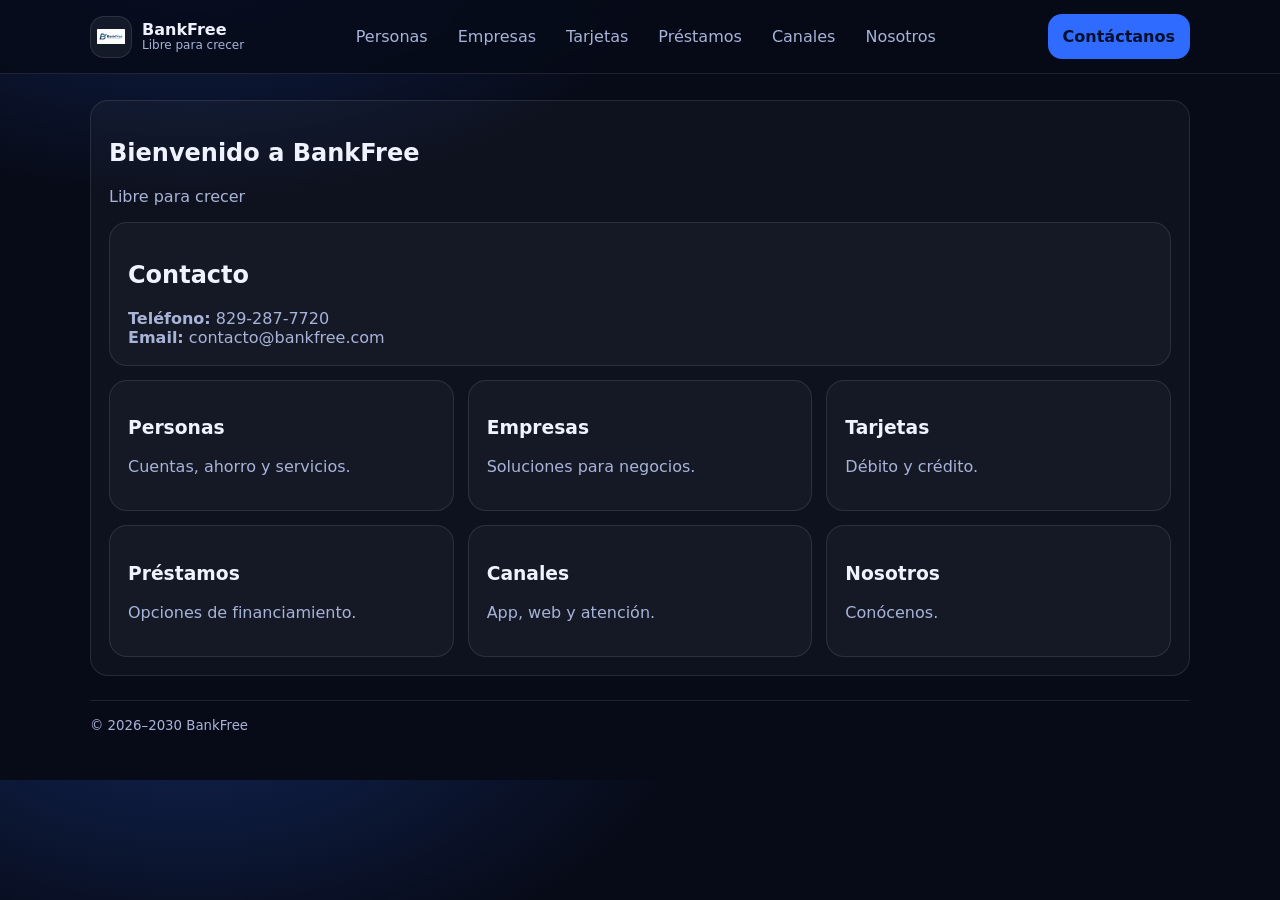
<file: index.html>
<!doctype html>
<html lang="es">
<head>
  <meta charset="utf-8" />
  <meta name="viewport" content="width=device-width,initial-scale=1" />
  <link rel="stylesheet" href="assets/css/styles.css" />
  <title>BankFree | Libre para crecer</title>
</head>
<body>
  <header class="header">
    <div class="container header__inner">
      <a class="brand" href="index.html">
        <img src="logo.png" alt="BankFree" class="brand__logo" />
        <span class="brand__text">
          <strong>BankFree</strong>
          <small>Libre para crecer</small>
        </span>
      </a>

      <nav class="nav" aria-label="Menú principal">
        <button class="nav__toggle" id="navToggle" aria-expanded="false" aria-controls="navMenu">Menú</button>
        <ul class="nav__menu" id="navMenu">
          <li><a class="nav__link" href="pages/personas.html">Personas</a></li>
          <li><a class="nav__link" href="pages/empresas.html">Empresas</a></li>
          <li><a class="nav__link" href="pages/tarjetas.html">Tarjetas</a></li>
          <li><a class="nav__link" href="pages/prestamos.html">Préstamos</a></li>
          <li><a class="nav__link" href="pages/canales.html">Canales</a></li>
          <li><a class="nav__link" href="pages/nosotros.html">Nosotros</a></li>
        </ul>
      </nav>

      <a class="btn btn--primary" href="pages/canales.html#contacto">Contáctanos</a>
    </div>
  </header>

  <main class="section">
    <div class="container">
      <section class="hero">
        <h1>Bienvenido a BankFree</h1>
        <p class="muted">Libre para crecer</p>

        <div class="card" style="margin-top:14px;">
          <h2>Contacto</h2>
          <p class="muted" style="margin:0;">
            <strong>Teléfono:</strong> 829-287-7720<br />
            <strong>Email:</strong> contacto@bankfree.com
          </p>
        </div>

        <div class="grid" style="margin-top:14px;">
          <a class="card card--link" href="pages/personas.html">
            <h3>Personas</h3><p class="muted">Cuentas, ahorro y servicios.</p>
          </a>
          <a class="card card--link" href="pages/empresas.html">
            <h3>Empresas</h3><p class="muted">Soluciones para negocios.</p>
          </a>
          <a class="card card--link" href="pages/tarjetas.html">
            <h3>Tarjetas</h3><p class="muted">Débito y crédito.</p>
          </a>
          <a class="card card--link" href="pages/prestamos.html">
            <h3>Préstamos</h3><p class="muted">Opciones de financiamiento.</p>
          </a>
          <a class="card card--link" href="pages/canales.html">
            <h3>Canales</h3><p class="muted">App, web y atención.</p>
          </a>
          <a class="card card--link" href="pages/nosotros.html">
            <h3>Nosotros</h3><p class="muted">Conócenos.</p>
          </a>
        </div>
      </section>

      <footer class="footer">
        <small class="muted">© 2026–2030 BankFree</small>
      </footer>
    </div>
  </main>

  <script src="assets/js/app.js"></script>
</body>
</html>
</file>
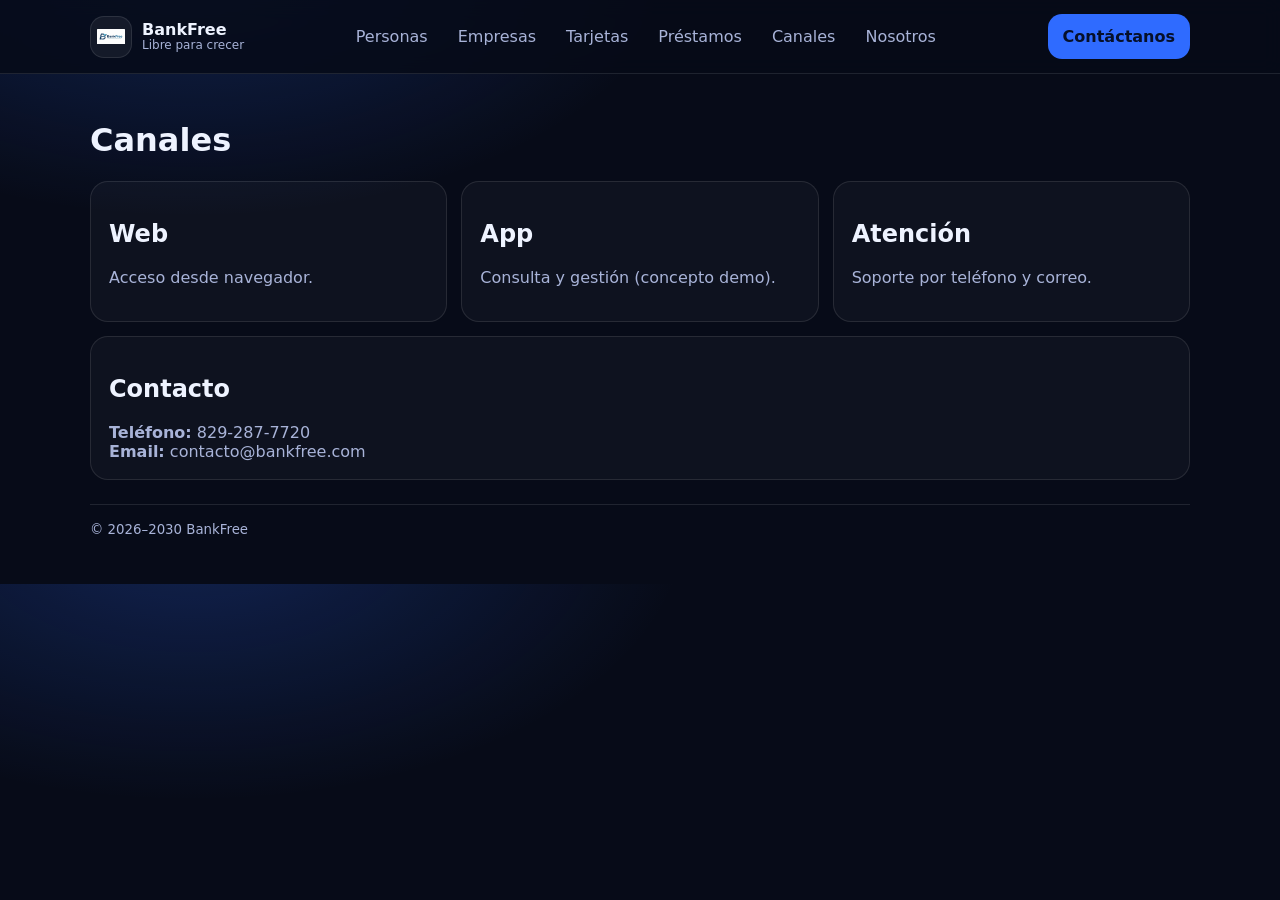
<file: canales.html>
<!doctype html>
<html lang="es">
<head>
  <meta charset="utf-8" />
  <meta name="viewport" content="width=device-width,initial-scale=1" />
  <link rel="stylesheet" href="../assets/css/styles.css" />
  <title>BankFree | Canales</title>
</head>
<body>
  <header class="header">
    <div class="container header__inner">
      <a class="brand" href="../index.html">
        <img src="../logo.png" alt="BankFree" class="brand__logo" />
        <span class="brand__text"><strong>BankFree</strong><small>Libre para crecer</small></span>
      </a>

      <nav class="nav" aria-label="Menú principal">
        <button class="nav__toggle" id="navToggle" aria-expanded="false" aria-controls="navMenu">Menú</button>
        <ul class="nav__menu" id="navMenu">
          <li><a class="nav__link" href="personas.html">Personas</a></li>
          <li><a class="nav__link" href="empresas.html">Empresas</a></li>
          <li><a class="nav__link" href="tarjetas.html">Tarjetas</a></li>
          <li><a class="nav__link" href="prestamos.html">Préstamos</a></li>
          <li><a class="nav__link" href="canales.html">Canales</a></li>
          <li><a class="nav__link" href="nosotros.html">Nosotros</a></li>
        </ul>
      </nav>

      <a class="btn btn--primary" href="#contacto">Contáctanos</a>
    </div>
  </header>

  <main class="section">
    <div class="container">
      <h1>Canales</h1>
      <div class="grid" style="margin-top:14px;">
        <div class="card"><h2>Web</h2><p class="muted">Acceso desde navegador.</p></div>
        <div class="card"><h2>App</h2><p class="muted">Consulta y gestión (concepto demo).</p></div>
        <div class="card"><h2>Atención</h2><p class="muted">Soporte por teléfono y correo.</p></div>
      </div>

      <div class="card" id="contacto" style="margin-top:14px;">
        <h2>Contacto</h2>
        <p class="muted" style="margin:0;">
          <strong>Teléfono:</strong> 829-287-7720<br />
          <strong>Email:</strong> contacto@bankfree.com
        </p>
      </div>

      <footer class="footer">
        <small class="muted">© 2026–2030 BankFree</small>
      </footer>
    </div>
  </main>

  <script src="../assets/js/app.js"></script>
</body>
</html>
</file>
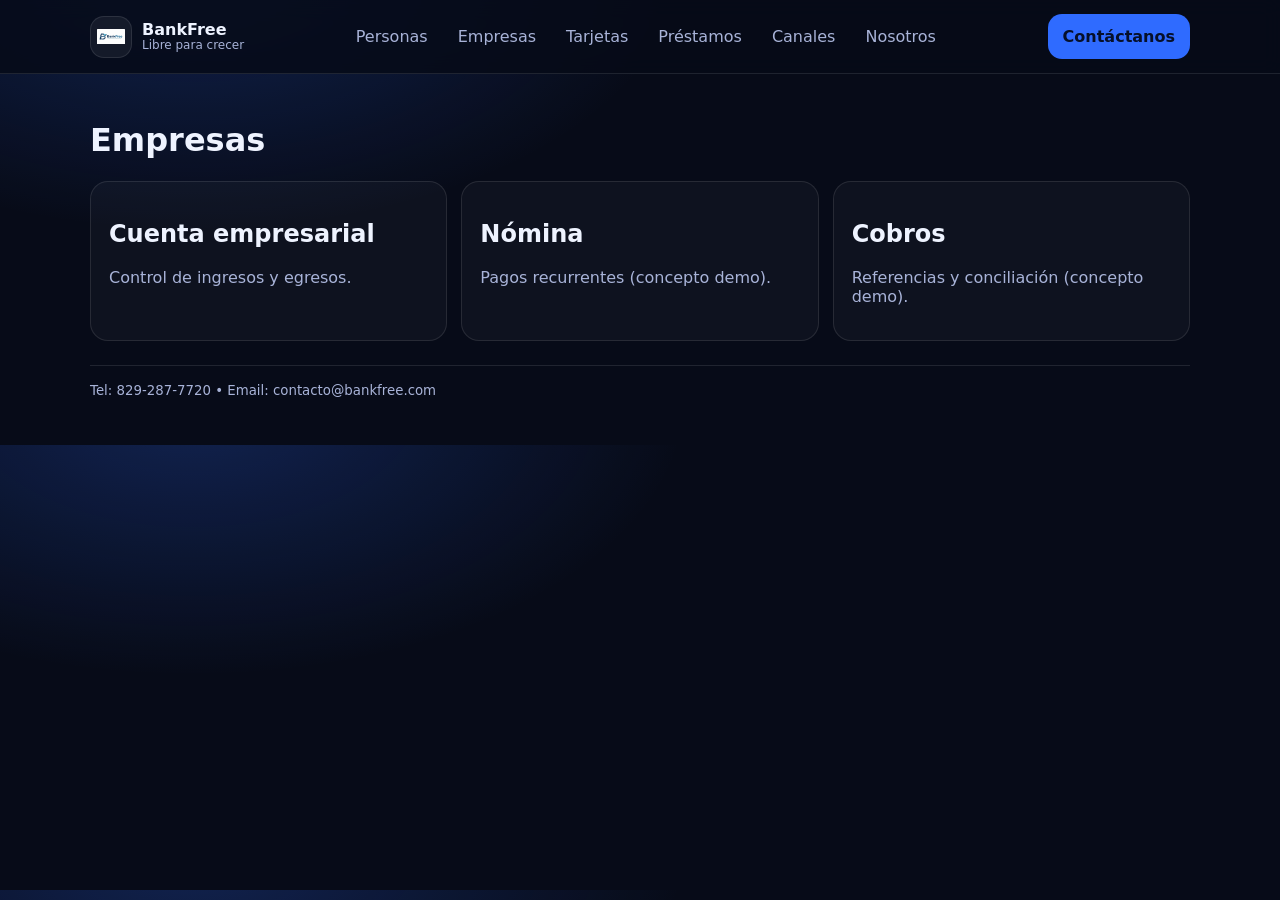
<file: empresas.html>
<!doctype html>
<html lang="es">
<head>
  <meta charset="utf-8" />
  <meta name="viewport" content="width=device-width,initial-scale=1" />
  <link rel="stylesheet" href="../assets/css/styles.css" />
  <title>BankFree | Empresas</title>
</head>
<body>
  <header class="header">
    <div class="container header__inner">
      <a class="brand" href="../index.html">
        <img src="../logo.png" alt="BankFree" class="brand__logo" />
        <span class="brand__text"><strong>BankFree</strong><small>Libre para crecer</small></span>
      </a>

      <nav class="nav" aria-label="Menú principal">
        <button class="nav__toggle" id="navToggle" aria-expanded="false" aria-controls="navMenu">Menú</button>
        <ul class="nav__menu" id="navMenu">
          <li><a class="nav__link" href="personas.html">Personas</a></li>
          <li><a class="nav__link" href="empresas.html">Empresas</a></li>
          <li><a class="nav__link" href="tarjetas.html">Tarjetas</a></li>
          <li><a class="nav__link" href="prestamos.html">Préstamos</a></li>
          <li><a class="nav__link" href="canales.html">Canales</a></li>
          <li><a class="nav__link" href="nosotros.html">Nosotros</a></li>
        </ul>
      </nav>

      <a class="btn btn--primary" href="canales.html#contacto">Contáctanos</a>
    </div>
  </header>

  <main class="section">
    <div class="container">
      <h1>Empresas</h1>
      <div class="grid" style="margin-top:14px;">
        <div class="card"><h2>Cuenta empresarial</h2><p class="muted">Control de ingresos y egresos.</p></div>
        <div class="card"><h2>Nómina</h2><p class="muted">Pagos recurrentes (concepto demo).</p></div>
        <div class="card"><h2>Cobros</h2><p class="muted">Referencias y conciliación (concepto demo).</p></div>
      </div>

      <footer class="footer">
        <small class="muted">Tel: 829-287-7720 • Email: contacto@bankfree.com</small>
      </footer>
    </div>
  </main>

  <script src="../assets/js/app.js"></script>
</body>
</html>
</file>
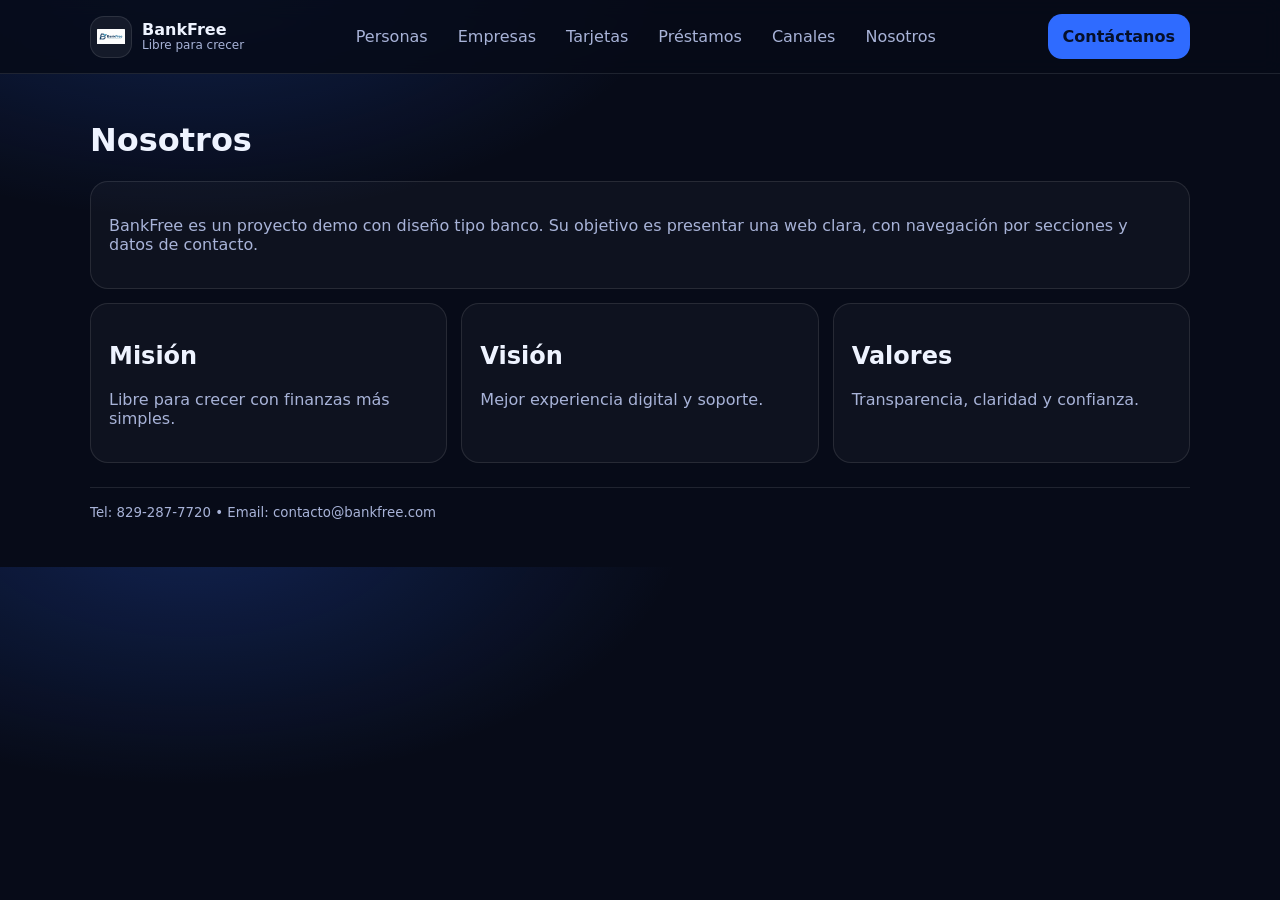
<file: nosotros.html>
<!doctype html>
<html lang="es">
<head>
  <meta charset="utf-8" />
  <meta name="viewport" content="width=device-width,initial-scale=1" />
  <link rel="stylesheet" href="../assets/css/styles.css" />
  <title>BankFree | Nosotros</title>
</head>
<body>
  <header class="header">
    <div class="container header__inner">
      <a class="brand" href="../index.html">
        <img src="../logo.png" alt="BankFree" class="brand__logo" />
        <span class="brand__text"><strong>BankFree</strong><small>Libre para crecer</small></span>
      </a>

      <nav class="nav" aria-label="Menú principal">
        <button class="nav__toggle" id="navToggle" aria-expanded="false" aria-controls="navMenu">Menú</button>
        <ul class="nav__menu" id="navMenu">
          <li><a class="nav__link" href="personas.html">Personas</a></li>
          <li><a class="nav__link" href="empresas.html">Empresas</a></li>
          <li><a class="nav__link" href="tarjetas.html">Tarjetas</a></li>
          <li><a class="nav__link" href="prestamos.html">Préstamos</a></li>
          <li><a class="nav__link" href="canales.html">Canales</a></li>
          <li><a class="nav__link" href="nosotros.html">Nosotros</a></li>
        </ul>
      </nav>

      <a class="btn btn--primary" href="canales.html#contacto">Contáctanos</a>
    </div>
  </header>

  <main class="section">
    <div class="container">
      <h1>Nosotros</h1>
      <div class="card">
        <p class="muted">
          BankFree es un proyecto demo con diseño tipo banco. Su objetivo es presentar una web clara,
          con navegación por secciones y datos de contacto.
        </p>
      </div>

      <div class="grid" style="margin-top:14px;">
        <div class="card"><h2>Misión</h2><p class="muted">Libre para crecer con finanzas más simples.</p></div>
        <div class="card"><h2>Visión</h2><p class="muted">Mejor experiencia digital y soporte.</p></div>
        <div class="card"><h2>Valores</h2><p class="muted">Transparencia, claridad y confianza.</p></div>
      </div>

      <footer class="footer">
        <small class="muted">Tel: 829-287-7720 • Email: contacto@bankfree.com</small>
      </footer>
    </div>
  </main>

  <script src="../assets/js/app.js"></script>
</body>
</html>
</file>
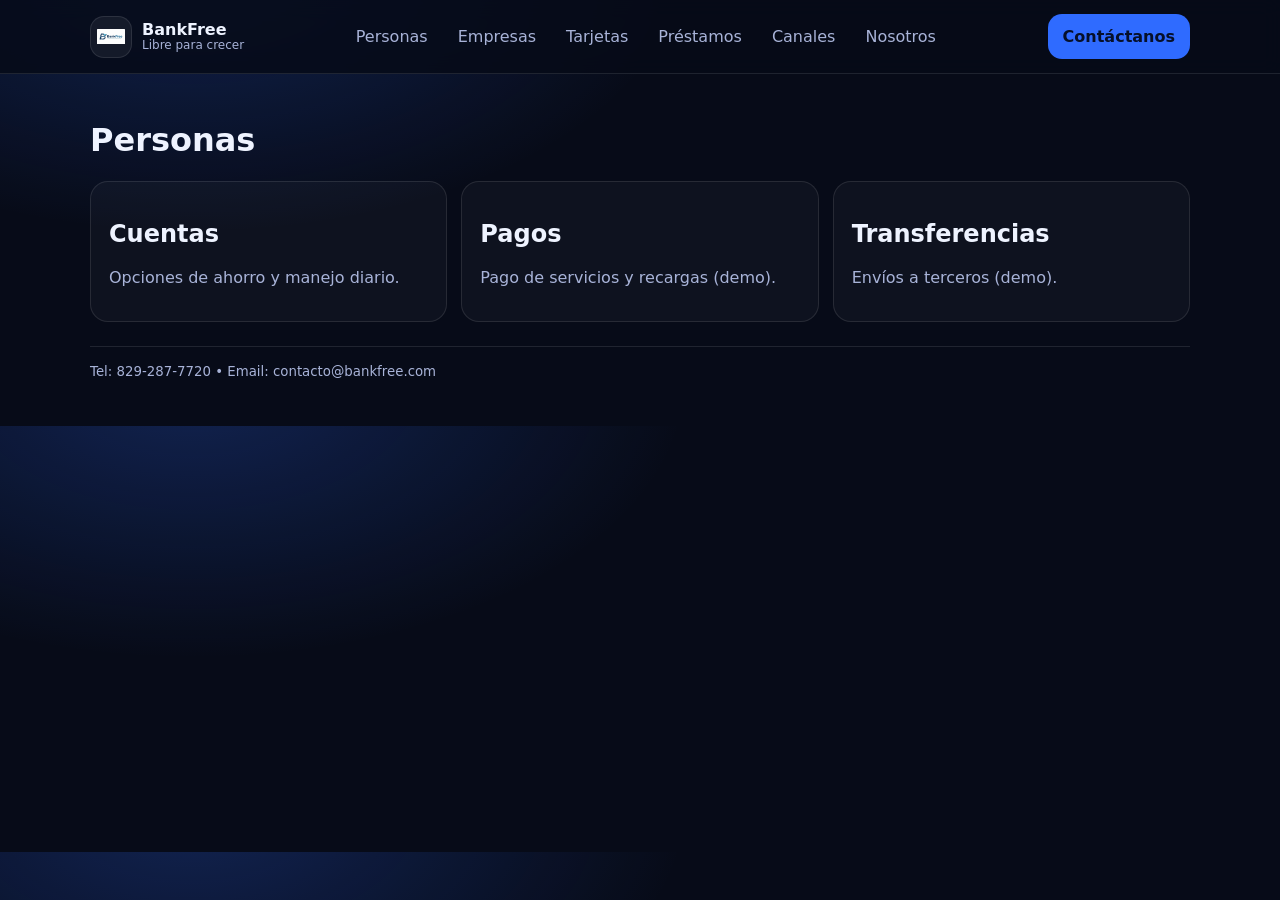
<file: personas.html>
<!doctype html>
<html lang="es">
<head>
  <meta charset="utf-8" />
  <meta name="viewport" content="width=device-width,initial-scale=1" />
  <link rel="stylesheet" href="../assets/css/styles.css" />
  <title>BankFree | Personas</title>
</head>
<body>
  <header class="header">
    <div class="container header__inner">
      <a class="brand" href="../index.html">
        <img src="../logo.png" alt="BankFree" class="brand__logo" />
        <span class="brand__text"><strong>BankFree</strong><small>Libre para crecer</small></span>
      </a>

      <nav class="nav" aria-label="Menú principal">
        <button class="nav__toggle" id="navToggle" aria-expanded="false" aria-controls="navMenu">Menú</button>
        <ul class="nav__menu" id="navMenu">
          <li><a class="nav__link" href="personas.html">Personas</a></li>
          <li><a class="nav__link" href="empresas.html">Empresas</a></li>
          <li><a class="nav__link" href="tarjetas.html">Tarjetas</a></li>
          <li><a class="nav__link" href="prestamos.html">Préstamos</a></li>
          <li><a class="nav__link" href="canales.html">Canales</a></li>
          <li><a class="nav__link" href="nosotros.html">Nosotros</a></li>
        </ul>
      </nav>

      <a class="btn btn--primary" href="canales.html#contacto">Contáctanos</a>
    </div>
  </header>

  <main class="section">
    <div class="container">
      <h1>Personas</h1>
      <div class="grid" style="margin-top:14px;">
        <div class="card"><h2>Cuentas</h2><p class="muted">Opciones de ahorro y manejo diario.</p></div>
        <div class="card"><h2>Pagos</h2><p class="muted">Pago de servicios y recargas (demo).</p></div>
        <div class="card"><h2>Transferencias</h2><p class="muted">Envíos a terceros (demo).</p></div>
      </div>

      <footer class="footer">
        <small class="muted">Tel: 829-287-7720 • Email: contacto@bankfree.com</small>
      </footer>
    </div>
  </main>

  <script src="../assets/js/app.js"></script>
</body>
</html>
</file>
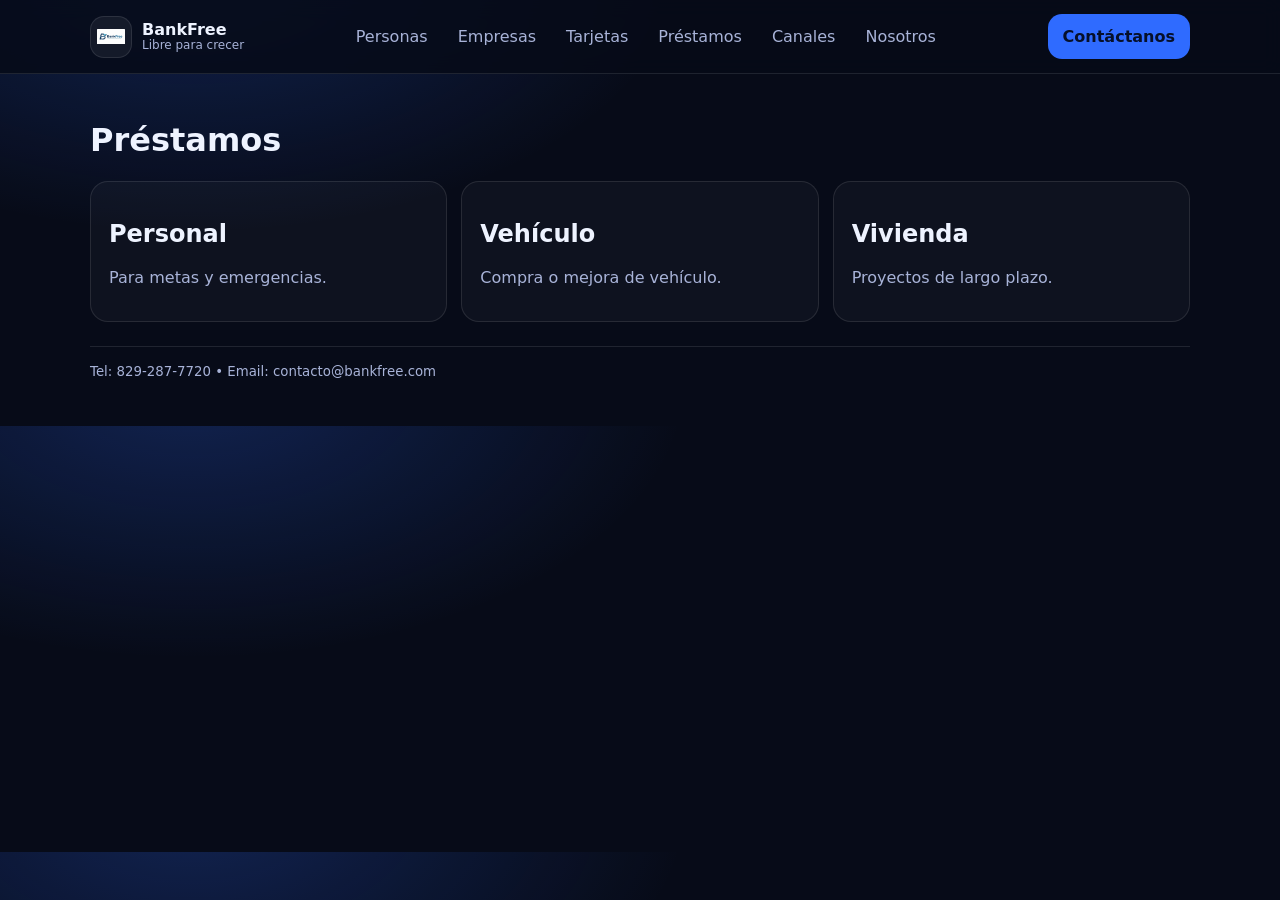
<file: prestamos.html>
<!doctype html>
<html lang="es">
<head>
  <meta charset="utf-8" />
  <meta name="viewport" content="width=device-width,initial-scale=1" />
  <link rel="stylesheet" href="../assets/css/styles.css" />
  <title>BankFree | Préstamos</title>
</head>
<body>
  <header class="header">
    <div class="container header__inner">
      <a class="brand" href="../index.html">
        <img src="../logo.png" alt="BankFree" class="brand__logo" />
        <span class="brand__text"><strong>BankFree</strong><small>Libre para crecer</small></span>
      </a>

      <nav class="nav" aria-label="Menú principal">
        <button class="nav__toggle" id="navToggle" aria-expanded="false" aria-controls="navMenu">Menú</button>
        <ul class="nav__menu" id="navMenu">
          <li><a class="nav__link" href="personas.html">Personas</a></li>
          <li><a class="nav__link" href="empresas.html">Empresas</a></li>
          <li><a class="nav__link" href="tarjetas.html">Tarjetas</a></li>
          <li><a class="nav__link" href="prestamos.html">Préstamos</a></li>
          <li><a class="nav__link" href="canales.html">Canales</a></li>
          <li><a class="nav__link" href="nosotros.html">Nosotros</a></li>
        </ul>
      </nav>

      <a class="btn btn--primary" href="canales.html#contacto">Contáctanos</a>
    </div>
  </header>

  <main class="section">
    <div class="container">
      <h1>Préstamos</h1>
      <div class="grid" style="margin-top:14px;">
        <div class="card"><h2>Personal</h2><p class="muted">Para metas y emergencias.</p></div>
        <div class="card"><h2>Vehículo</h2><p class="muted">Compra o mejora de vehículo.</p></div>
        <div class="card"><h2>Vivienda</h2><p class="muted">Proyectos de largo plazo.</p></div>
      </div>

      <footer class="footer">
        <small class="muted">Tel: 829-287-7720 • Email: contacto@bankfree.com</small>
      </footer>
    </div>
  </main>

  <script src="../assets/js/app.js"></script>
</body>
</html>
</file>
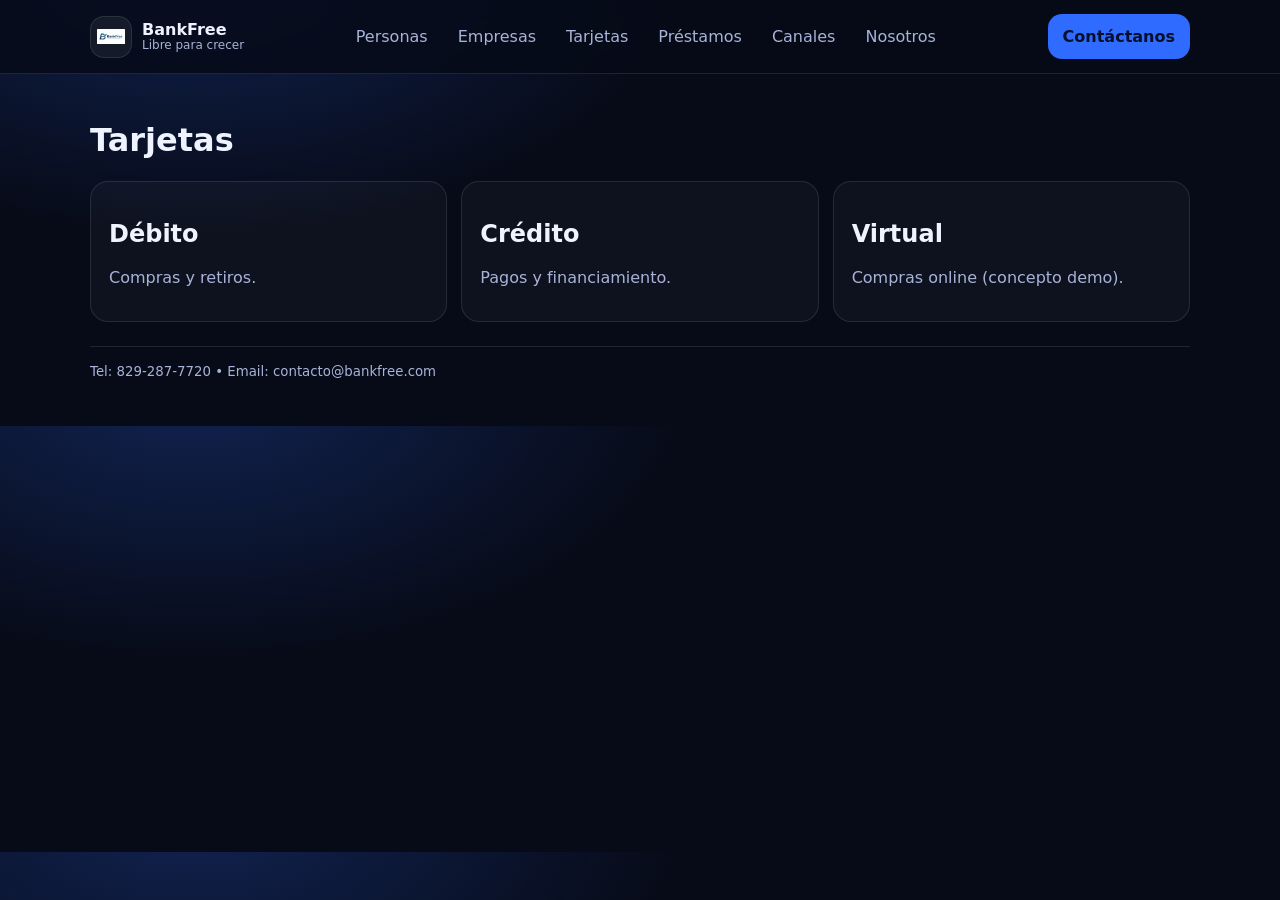
<file: tarjetas.html>
<!doctype html>
<html lang="es">
<head>
  <meta charset="utf-8" />
  <meta name="viewport" content="width=device-width,initial-scale=1" />
  <link rel="stylesheet" href="../assets/css/styles.css" />
  <title>BankFree | Tarjetas</title>
</head>
<body>
  <header class="header">
    <div class="container header__inner">
      <a class="brand" href="../index.html">
        <img src="../logo.png" alt="BankFree" class="brand__logo" />
        <span class="brand__text"><strong>BankFree</strong><small>Libre para crecer</small></span>
      </a>

      <nav class="nav" aria-label="Menú principal">
        <button class="nav__toggle" id="navToggle" aria-expanded="false" aria-controls="navMenu">Menú</button>
        <ul class="nav__menu" id="navMenu">
          <li><a class="nav__link" href="personas.html">Personas</a></li>
          <li><a class="nav__link" href="empresas.html">Empresas</a></li>
          <li><a class="nav__link" href="tarjetas.html">Tarjetas</a></li>
          <li><a class="nav__link" href="prestamos.html">Préstamos</a></li>
          <li><a class="nav__link" href="canales.html">Canales</a></li>
          <li><a class="nav__link" href="nosotros.html">Nosotros</a></li>
        </ul>
      </nav>

      <a class="btn btn--primary" href="canales.html#contacto">Contáctanos</a>
    </div>
  </header>

  <main class="section">
    <div class="container">
      <h1>Tarjetas</h1>
      <div class="grid" style="margin-top:14px;">
        <div class="card"><h2>Débito</h2><p class="muted">Compras y retiros.</p></div>
        <div class="card"><h2>Crédito</h2><p class="muted">Pagos y financiamiento.</p></div>
        <div class="card"><h2>Virtual</h2><p class="muted">Compras online (concepto demo).</p></div>
      </div>

      <footer class="footer">
        <small class="muted">Tel: 829-287-7720 • Email: contacto@bankfree.com</small>
      </footer>
    </div>
  </main>

  <script src="../assets/js/app.js"></script>
</body>
</html>
</file>
<file: assets/css/styles.css>
:root{
  --bg:#070b18;
  --surface:#0b1430;
  --card:#0f1b3d;
  --text:#eef3ff;
  --muted:#a8b3d8;
  --primary:#2f6bff;
  --border:rgba(255,255,255,.10);
}
*{ box-sizing:border-box; }
body{
  margin:0;
  font-family: system-ui, -apple-system, Segoe UI, Roboto, Arial, sans-serif;
  background: radial-gradient(900px 500px at 15% -10%, rgba(47,107,255,.25), transparent 55%), var(--bg);
  color: var(--text);
}
a{ color:inherit; text-decoration:none; }
.container{ width:min(1100px, 92%); margin:0 auto; }
.muted{ color:var(--muted); }

.header{
  position:sticky; top:0; z-index:30;
  background: rgba(7,11,24,.85);
  border-bottom:1px solid var(--border);
  backdrop-filter: blur(10px);
}
.header__inner{
  display:flex; align-items:center; justify-content:space-between;
  gap:14px; padding:14px 0;
}
.brand{ display:flex; align-items:center; gap:10px; }
.brand__logo{
  width:42px; height:42px;
  object-fit:contain;
  border-radius:14px;
  background: rgba(255,255,255,.06);
  border:1px solid var(--border);
  padding:6px;
}
.brand__text{ display:flex; flex-direction:column; line-height:1.1; }
.brand__text small{ color:var(--muted); font-size:12px; }

.nav{ position:relative; }
.nav__toggle{
  display:none;
  border:1px solid var(--border);
  background:transparent;
  color:var(--text);
  padding:10px 12px;
  border-radius:12px;
}
.nav__menu{
  list-style:none; margin:0; padding:0;
  display:flex; gap:10px; align-items:center;
}
.nav__link{
  color:var(--muted);
  padding:10px 10px;
  border-radius:12px;
}
.nav__link:hover{ background: rgba(255,255,255,.06); color:var(--text); }

.section{ padding:26px 0 46px; }
.hero{
  padding:18px;
  border:1px solid var(--border);
  border-radius:18px;
  background: rgba(255,255,255,.03);
}
.grid{
  display:grid;
  grid-template-columns: repeat(3, 1fr);
  gap:14px;
}
.card{
  border:1px solid var(--border);
  border-radius:18px;
  padding:18px;
  background: rgba(255,255,255,.03);
}
.card--link:hover{ background: rgba(255,255,255,.06); }
.btn{
  display:inline-flex; align-items:center; justify-content:center;
  padding:12px 14px;
  border-radius:14px;
  font-weight:800;
  border:1px solid transparent;
}
.btn--primary{ background: var(--primary); color:#06102a; }

.footer{ margin-top:24px; padding-top:14px; border-top:1px solid var(--border); }

/* Responsive */
@media (max-width: 900px){
  .grid{ grid-template-columns: repeat(2, 1fr); }
}
@media (max-width: 700px){
  .grid{ grid-template-columns: 1fr; }
  .nav__toggle{ display:inline-flex; }
  .nav__menu{ display:none; }
  .nav__menu.is-open{
    display:flex;
    position:absolute;
    right:0;
    top:52px;
    flex-direction:column;
    background: rgba(11,20,48,.98);
    border:1px solid var(--border);
    padding:10px;
    border-radius:18px;
    width: min(520px, 92vw);
  }
}
</file>
